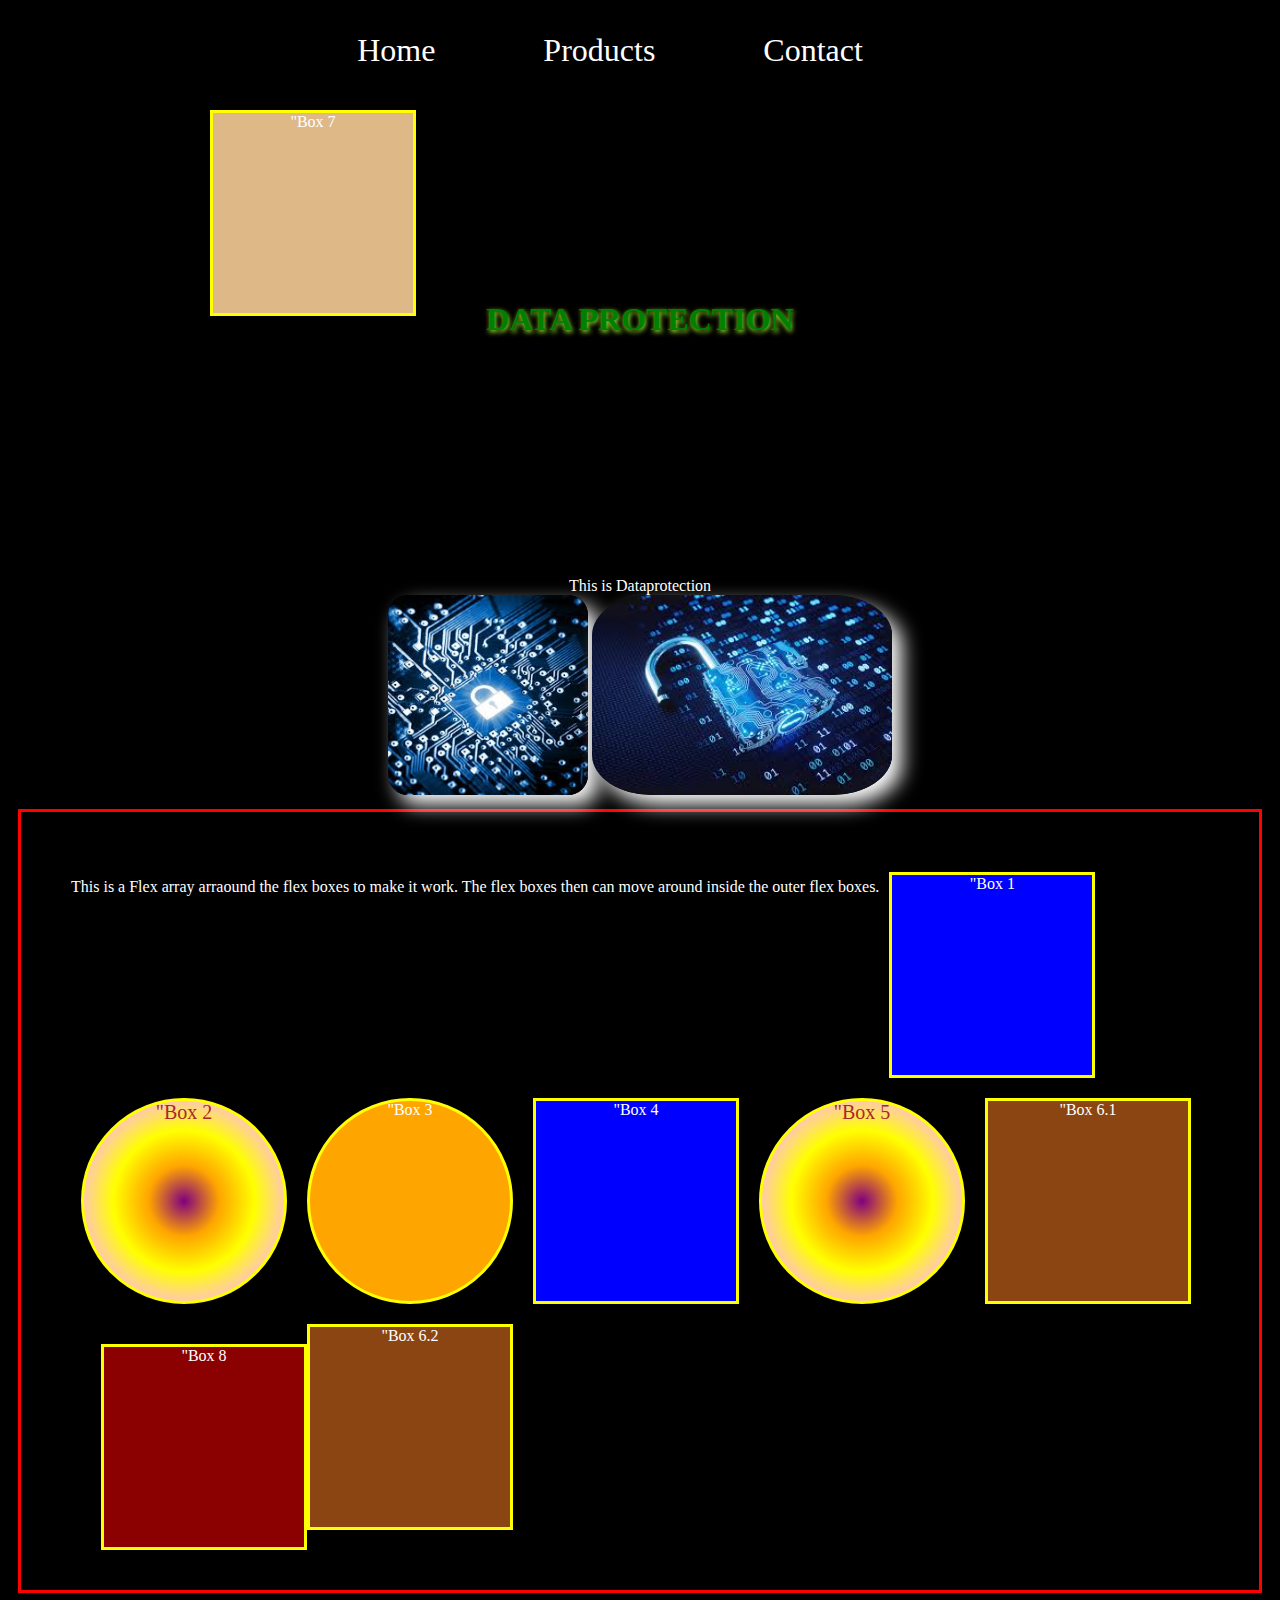
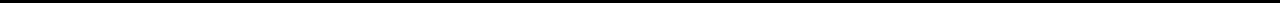
<file: index.html>
<!DOCTYPE html>
<html lang="en">
<head>
    <link rel="stylesheet" href="styles.css">
    <meta charset="UTF-8">
    <meta name="viewport" content="width=device-width, initial-scale=1.0">
    <title>ZIT</title>
</head>
<body>
    <header>
        <nav>
            <ul>
                <li><a href="index.html">Home</a></li>
                <li><a href="products.html">Products</a></li>
                <li><a href="contact.html">Contact</a></li>
            </ul>
        </nav>    
    </header>
    <h1>Data Protection</h1>
    <br>This is Dataprotection
    <br>
    <a href="products.html"><img src="lock.jpg" alt="The Lock" height="200" class="lockImage"></a>
    <a href="products.html"><img src="dp.jpg" alt="Open Lock" height="200" class="dpImage"></a>

    <div class="flex"><p>
        This is a Flex array arraound the flex boxes to make it work. The flex boxes then can move around inside the outer flex boxes.</p> 
        <div class="box" id = "box1">"Box 1</div>
        <div class="box" id = "box2">"Box 2</div>
        <div class="box" id = "box3">"Box 3</div>
        <div class="box" id = "box4">"Box 4</div>
        <div class="box" id = "box5">"Box 5</div>
        <div class="box" id = "box6">"Box 6.1</div>
        <div class="box" id = "box7">"Box 7</div>
        <div class="box" id = "box8">"Box 8</div>
        <div class="box" id = "box6">"Box 6.2</div>
    </div>
</body>
</html>
</file>
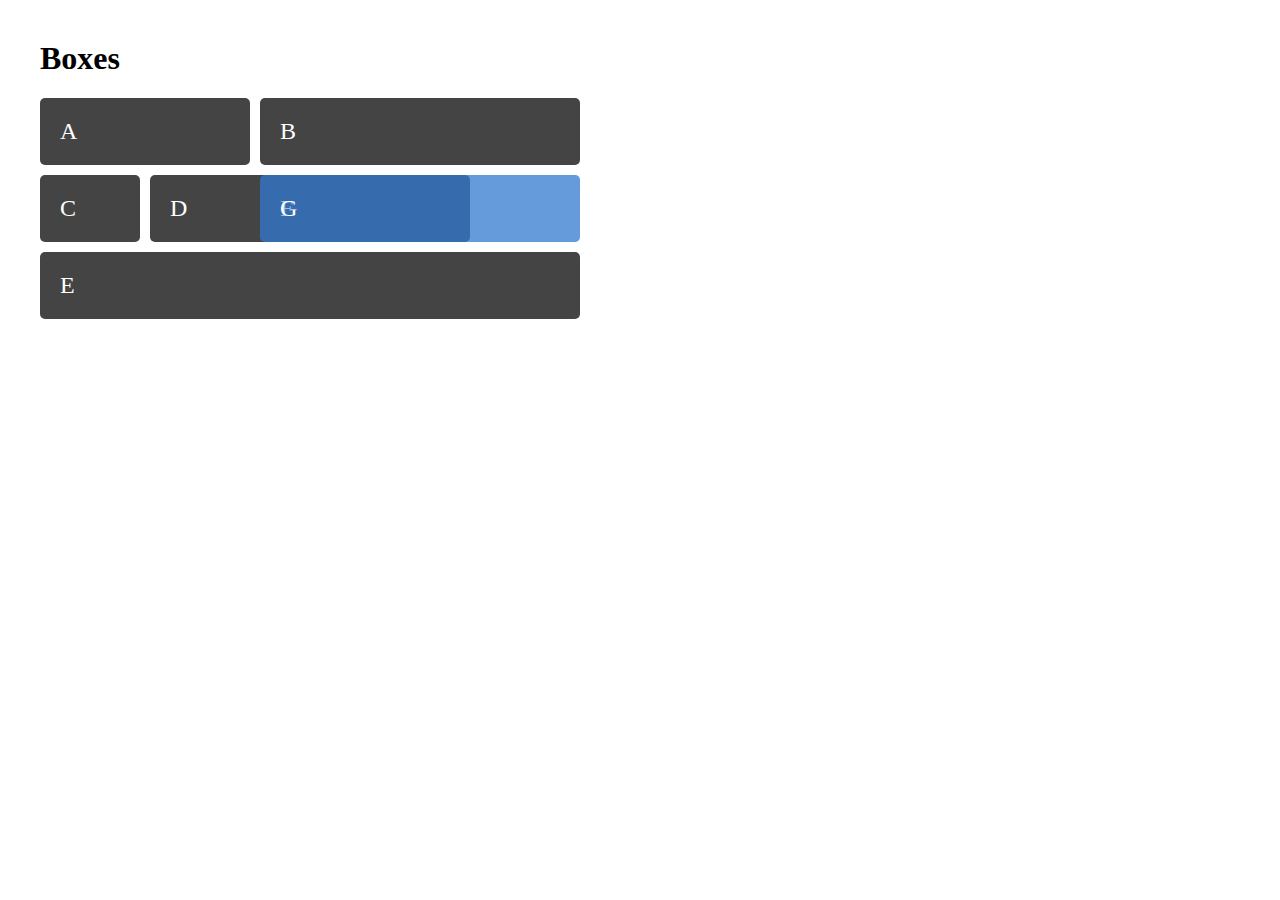
<file: box.html>
<!DOCTYPE html>
<html lang="en">
<head>
    <link rel="stylesheet" href="boxstyles.css">
    <meta charset="UTF-8">
    <meta name="viewport" content="width=device-width, initial-scale=1.0">
    <title>Document</title>
</head>
<body>
    <h1>Boxes</h1>

    <div class="wrapper">
        <div class="box a">A</div>
        <div class="box b">B</div>
        <div class="box c">C</div>
        <div class="box d">D</div>
        <div class="box e">E</div>
        <div class="box f">F</div>
        <div class="box f">G</div>
      </div>

</body>
</html>
</file>
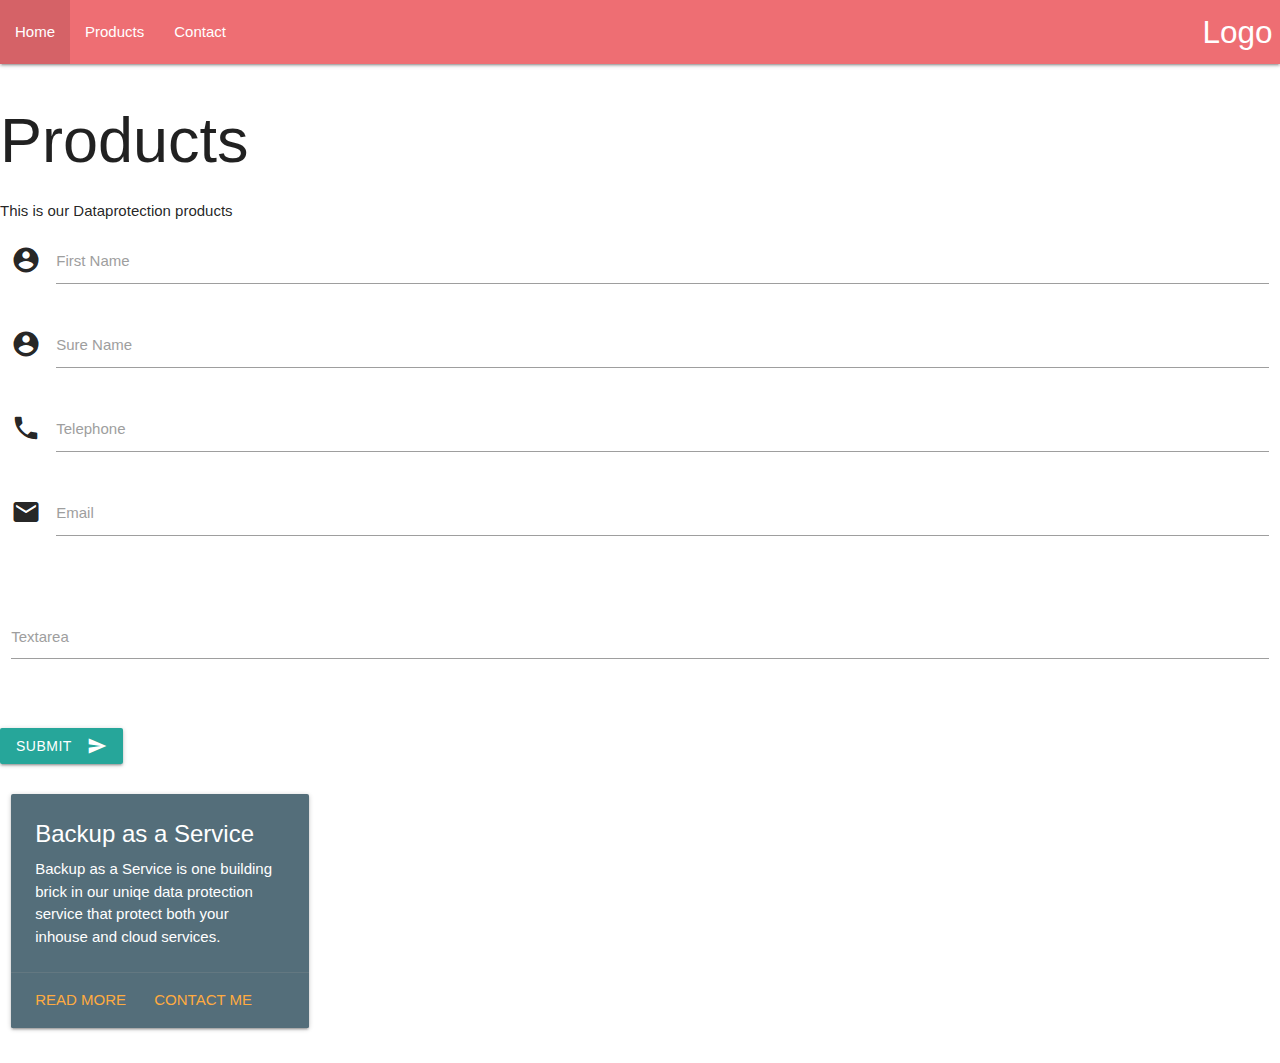
<file: products.html>
<!DOCTYPE html>
<html lang="en">
<head>
    <!-- Compiled and minified CSS - From Metherialize --> 
    <link rel="stylesheet" href="https://cdnjs.cloudflare.com/ajax/libs/materialize/1.0.0/css/materialize.min.css">
    <!-- From our Style -->
    <!-- <link rel="stylesheet" href="styles.css"> -->
    <link href="https://fonts.googleapis.com/icon?family=Material+Icons" rel="stylesheet">

    <meta charset="UTF-8">
    <meta name="viewport" content="width=device-width, initial-scale=1.0">
    <title>ZIT</title>
</head>
<body>
    <!-- <header>
        <nav>
            <ul>
                <li><a href="index.html">Home</a></li>
                <li><a href="products.html">Products</a></li>
                <li><a href="contact.html">Contact</a></li>
            </ul>
        </nav>    
    </header> -->
    <nav>
        <div class="nav-wrapper">
          <a href="#!" class="brand-logo right">Logo</a>
          <ul class="left hide-on-med-and-down">
            <li><a href="index.html">Home</a></li>
            <li><a href="products.html">Products</a></li>
            <li><a href="contact.html">Contact</a></li>
          </ul>
        </div>
      </nav>
    
    <h1>Products</h1>
    This is our Dataprotection products

    <div class="row">
        <form class="col s12">
          <div class="row">
            <div class="input-field col s12">
                <i class="material-icons prefix">account_circle</i>
                <input id="icon_prefix" type="text" class="validate">
                <label for="icon_prefix">First Name</label>
            </div>
            <div class="input-field col s12">
                <i class="material-icons prefix">account_circle</i>
                <input id="icon_prefix" type="text" class="validate">
                <label for="icon_prefix">Sure Name</label>
            </div>
            <div class="input-field col s12">
                <i class="material-icons prefix">phone</i>
                <input id="icon_telephone" type="tel" class="validate">
                <label for="icon_telephone">Telephone</label>
            </div>
            <div class="input-field col s12">
                <i class="material-icons prefix">email</i>
                <input id="icon_mail" type="email" class="validate">
                <label for="icon_mail">Email</label>
              </div>
            </div>
        </form>
      </div>


      <div class="row">
        <form class="col s12">
          <div class="row">
            <div class="input-field col s12">
              <textarea id="textarea1" class="materialize-textarea"></textarea>
              <label for="textarea1">Textarea</label>
            </div>
          </div>
        </form>
      </div>

      <button class="btn waves-effect waves-light" type="submit" name="action">Submit
        <i class="material-icons right">send</i>
      </button>

      <br><br>
    
      <div class="row">
        <div class="col s6 m3">
          <div class="card blue-grey darken-1">
            <div class="card-content white-text">
              <span class="card-title">Backup as a Service</span>
              <p>Backup as a Service is one building brick in our uniqe data protection service that protect both your inhouse and cloud services.</p>
            </div>  
            <div class="card-action">
              <a href="#">Read More</a>
              <a href="#">Contact me</a>
            </div>
          </div>
        </div>
      </div>

    </div>
      
     <!-- Compiled and minified JavaScript - From Matherialized -->
     <script src="https://cdnjs.cloudflare.com/ajax/libs/materialize/1.0.0/js/materialize.min.js"></script>
</body>
</html>
</file>
<file: styles.css>
body {
    background-color: black;
    /* background-image: url("shield.jpg"); */
    background-repeat: no-repeat;
    background-position: top;
    background-size: 40%;
    background-position-y: -100%;
    background-blend-mode: unset;
    color: white;
    text-align: center;
}

h1 {
    color: green;
    background-color: black;
    text-align: center;
    text-shadow: greenyellow 1px 2px 5px;
    text-transform: uppercase;
    padding-block: 200px;   
}

b {
    color: green;
}

nav {
    font-size: 200%;
    font-family: fantasy;
    background-color: black;
    text-shadow: (30, 30, 30)
    text-align: center;
    color: green;
}

a {
    text-decoration-line: none;
    color: white;
}

nav ul {
    list-style: none;
}

nav li {
    display: inline-block;
    padding-right: 100px;
    text-align: center;
}

.dpImage {
    border-radius: 20%;
    box-shadow: white 10px 10px 20px;
}

.lockImage {
    border-radius: 10%;
    box-shadow: white 10px 10px 20px;

}


.box {
    /* display:    inline-block; */
    height: 200px;
    width: 200px;
    background: blue;
    margin: 10px;
    border: 3px solid yellow;
}

.flex {
    display: flex;
    flex-wrap: wrap;
    justify-content: ;
    margin: 10px;
    border:  3px solid red;
    padding: 50px;
}

@keyframes fadeMe {
    0% { opacity: 1;}
    100% { opacity: 0;}
}

#box1 {
    animation-name: fadeMe;
    animation-duration: 4s;
    animation-iteration-count: infinite;
    animation-timing-function: ease-in-out;
}

@keyframes rotation {
    0% { transform: rotate(0deg);}
    /* 50% { transform: rotate(180deg);} */
    100% { transform: rotate(360deg);}
}

#box2 {
    animation-name: rotation;
    animation-duration: 4s;
    animation-iteration-count: infinite;
    animation-timing-function: linear;
    border-radius: 50%;
    background-image: radial-gradient(circle, purple, orange, yellow, pink, purple);
    font-size: 20px;
    color: brown;
}

#box5 {
    animation-name: rotation;
    animation-duration: 4s;
    animation-iteration-count: infinite;
    animation-timing-function: linear;
    animation-direction: reverse;
    border-radius: 50%;
    background-image: radial-gradient(circle, purple, orange, yellow, pink, purple);
    font-size: 20px;
    color: brown;
}

@keyframes getBigger {
    0% { transform: scale(.5);}
    /* 50% { transform: scale(2);} */
    50% { transform: scale(2);}
}

#box3 {
    animation: getBigger infinite 2s ease-in; 
    border-radius: 50%;
    background: orange;
}

@keyframes changeColors {
    0% { background-color: grey;}
    25% { background-color: purple;}
    50% { background-color: yellow;}
    75% { background-color: pink;}
    100% { background-color: grey;}
}

#box4 {
    animation: changeColors 2s infinite;
}

@keyframes moveBox {
    0% { left: 0px; top: 0 px;}
    25% { left: 100px; top: 0 px;}
    50% { left: 100px; top: 100 px;}
    75% { left: 0px; top: 100 px;}
    100% { left: 0px; top: 0 px;}
}

#box6 {
    position: relative;
    animation: moveBox 1s 3s infinite;
    background-color: saddlebrown;
}

#box7 {
    top: 100px;
    left: 200px;
    position:   fixed;
    background-color: burlywood;
}

#box8 {
    top: 20px;
    left: 20px;
    position:   relative;
    background-color: darkred;
}

form input, textarea, button {
    display: center;
    margin: 5px;
    column
}
</file>
<file: boxstyles.css>
body {
    margin: 40px;
  }
  
  .wrapper {
          display: grid;
      grid-gap: 10px;
          grid-template-columns: repeat(5, [col] 100px ) ;
          grid-template-rows: repeat(3, [row] auto  );
          background-color: #fff;
          color: #444;
      }
  
      .box {
          background-color: #444;
          color: #fff;
          border-radius: 5px;
          padding: 20px;
          font-size: 150%;
          z-index:10;
      }
  
      /* Christian Fredrik H.a */

      .a {
          grid-column: col 1 / span  2;
          grid-row: row 1 ;
      }
      .b {
          grid-column: col 3 / span  3 ;
          grid-row: row ;
      }
      .c {
          grid-column: col ;
          grid-row: row 2 ;
      }
      .d {
          grid-column: col 2 / span  3 ;
          grid-row: row 2 ;
      }
  
      .e {
          grid-column: col / span  5;
          grid-row: row 3;
      }
  
      .f {
          grid-column: col 3 / span 3;
          grid-row: row 2  ;
          background-color: rgba(49,121,207, 0.5);
          z-index: 20;
      }

      .g {
        grid-column: col 1 / span 5;
        grid-row: row 2  ;
        background-color: rgba(207, 49, 186, 0.5);
        z-index: 20;
    }
</file>
